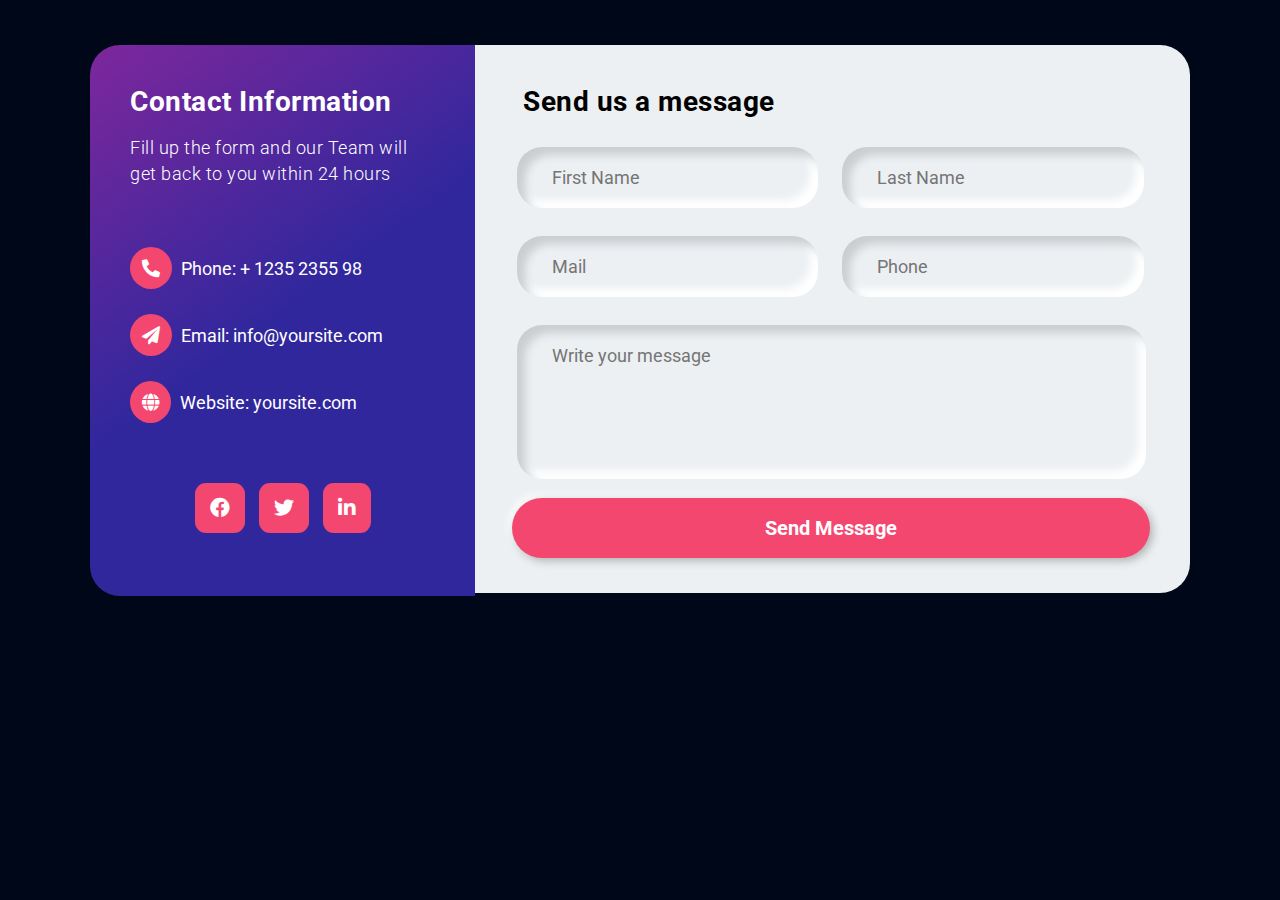
<file: contact us form/index.html>
<!DOCTYPE html>
<html lang="en">
<head>
    <meta charset="UTF-8">
    <meta http-equiv="X-UA-Compatible" content="IE=edge">
    <meta name="viewport" content="width=device-width, initial-scale=1.0">
    <title>Contact Us Page</title>
    <link rel="stylesheet" href="https://fonts.googleapis.com/css2?family=Roboto:wght@300;400;500;700&display=swap">

    <link rel="stylesheet" href="https://use.fontawesome.com/releases/v5.15.4/css/all.css">
    <link rel="stylesheet" href="sytle.css">
</head>
<body>
    <section id="section-wrapper">
        <div class="box-wrapper">
            <div class="info-wrap">
                <h2 class="info-title">Contact Information</h2>
                <h3 class="info-sub-title">Fill up the form and our Team will get back to you within 24 hours</h3>
                <ul class="info-details">
                    <li>
                        <i class="fas fa-phone-alt"></i>
                        <span>Phone:</span> <a href="tel:+ 1235 2355 98">+ 1235 2355 98</a>
                    </li>
                    <li>
                        <i class="fas fa-paper-plane"></i>
                        <span>Email:</span> <a href="mailto:info@yoursite.com">info@yoursite.com</a>
                    </li>
                    <li>
                        <i class="fas fa-globe"></i>
                        <span>Website:</span> <a href="#">yoursite.com</a>
                    </li>
                </ul>
                <ul class="social-icons">
                    <li><a href="#"><i class="fab fa-facebook"></i></a></li>
                    <li><a href="#"><i class="fab fa-twitter"></i></a></li>
                    <li><a href="#"><i class="fab fa-linkedin-in"></i></a></li>
                </ul>
            </div>
            <div class="form-wrap">
                <form action="#" method="POST">
                    <h2 class="form-title">Send us a message</h2>
                    <div class="form-fields">
                        <div class="form-group">
                            <input type="text" class="fname" placeholder="First Name">
                        </div>
                        <div class="form-group">
                            <input type="text" class="lname" placeholder="Last Name">
                        </div>
                        <div class="form-group">
                            <input type="email" class="email" placeholder="Mail">
                        </div>
                        <div class="form-group">
                            <input type="number" class="phone" placeholder="Phone">
                        </div>
                        <div class="form-group">
                            <textarea name="message" id="" placeholder="Write your message"></textarea>
                        </div>
                    </div>
                    <input type="submit" value="Send Message" class="submit-button">
                </form>
            </div>
        </div>
    </section>
</body>
</html>
</file>
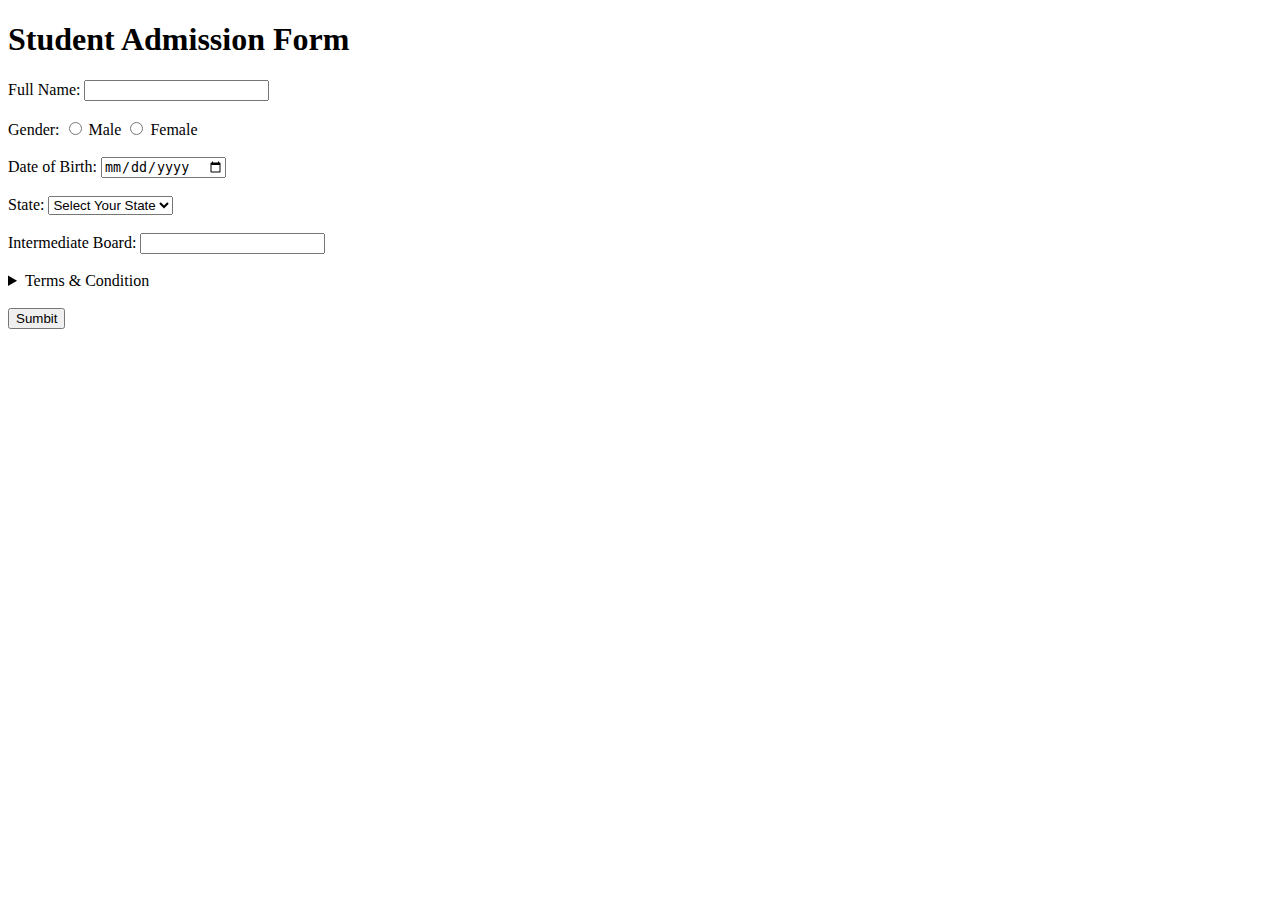
<file: form.html>
<!DOCTYPE html>
<html lang="en">

<head>
    <meta charset="UTF-8">
    <meta name="viewport" content="width=device-width, initial-scale=1.0">
    <title>Student Admission Form</title>
</head>

<body>
    <h1>Student Admission Form</h1>

    <form action="">

        <label>Full Name:</label>
        <input type="text">
        <br><br>

        <label>Gender:</label>
        <input type="radio" name="gender"> Male
        <input type="radio" name="gender"> Female
        <br><br>

        <label>Date of Birth:</label>
        <input type="date">
        <br><br>

        <label>State:</label>
        <select>
            <option>Select Your State</option>
            <option>UP</option>
            <option>Delhi</option>
            <option>Assam</option>
            <option>Varanasi</option>
            <option>Noida</option>
        </select>
        <br><br>

        <label>Intermediate Board:</label>
        <input type="text" list="board">
        <datalist id="board">
            <option>CBSE Board</option>
            <option>ISC Board</option>
            <option>UP Board</option>
            <option>Maharashtra Board</option>
        </datalist>
        <br><br>

        <details>
            <summary>Terms & Condition</summary>
            <p>Lorem ipsum dolor sit, amet consectetur adipisicing elit. Accusamus eligendi sed ducimus in reiciendis
                velit harum suscipit, quasi odit consectetur veritatis dicta molestias quisquam officiis dignissimos
                tempore fugit ipsum exercitationem unde ea similique, aspernatur nostrum cumque facilis. Aliquid
                commodi, distinctio itaque culpa, voluptatum tempora illo iste veritatis odit totam excepturi.</p>
        </details>
        <br>
        
        <button>Sumbit</button>

    </form>
</body>

</html>
</file>
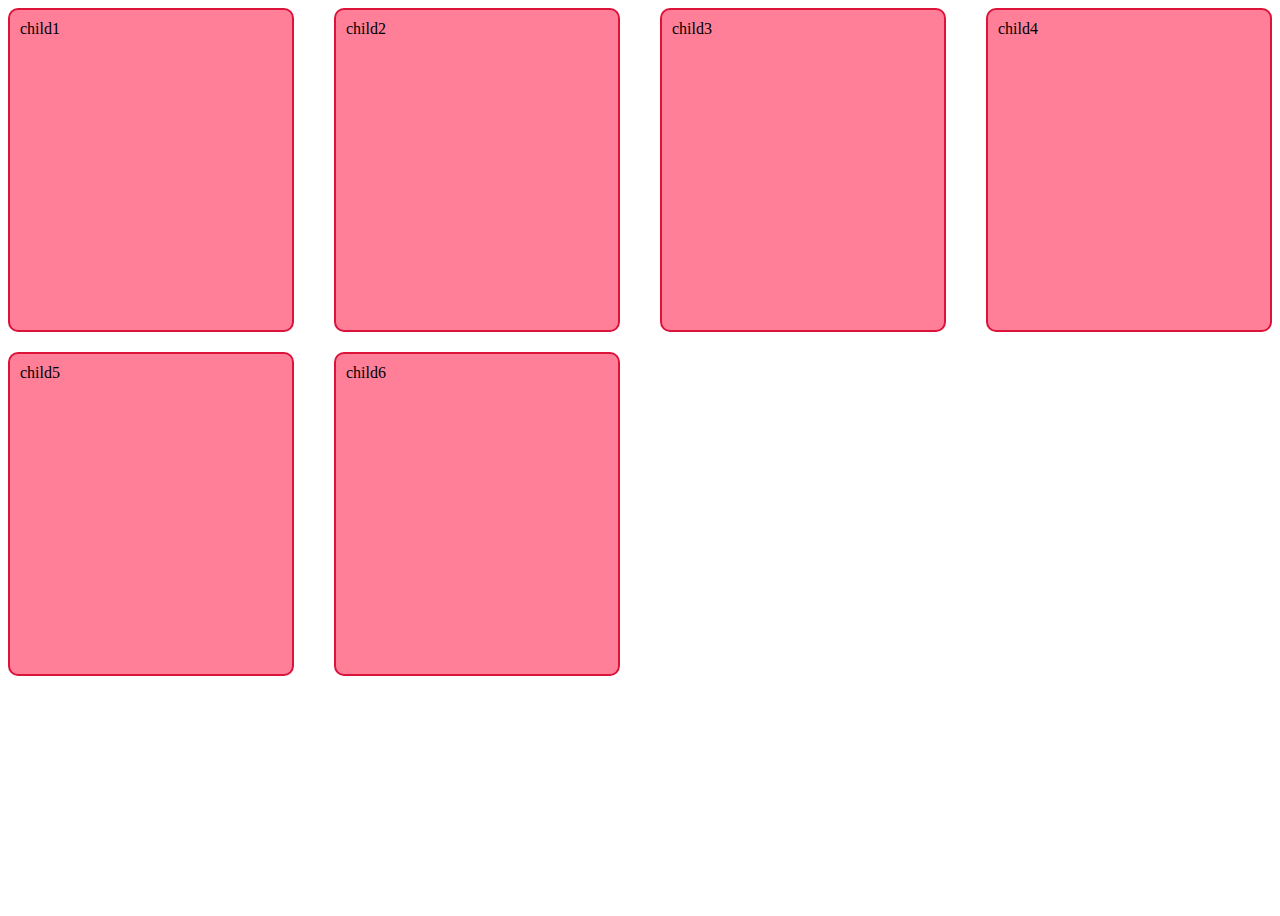
<file: grid.html>
<!DOCTYPE html>
<html lang="en">
<head>
    <meta charset="UTF-8">
    <meta name="viewport" content="width=device-width, initial-scale=1.0">
    <title>Flexbox</title>
    <style>
        .child{
            border:2px solid crimson;
            background-color: #ff7f98;
            border-radius: 10px;
            padding: 10px;
            height: 300px;
        }
        .parent{
            display: grid;
            /* grid-template-columns: 200px 300px 150px;
            grid-template-columns: 2fr 4fr 3fr; */
            column-gap: 40px;
            row-gap: 20px;
            grid-template-columns: repeat(4,1fr);
            grid-template-rows: 1fr 1fr 1fr;
            height: 100vh;
        }

        @media screen and (max-width: 1200px){  /*media screen is used to make your website responsive*/
            .parent{
                grid-template-columns: 1fr 1fr;
            }
        }

        @media screen and (max-width: 800px){
            .parent{
                grid-template-columns: 100%;
            }
        }
        
    </style>
</head>
<body>
    <div class="parent">
        <div class="child">child1</div>
        <div class="child">child2</div>
        <div class="child">child3</div>
        <div class="child">child4</div>
        <div class="child">child5</div>
        <div class="child">child6</div>
    </div>
</body>
</html>
</file>
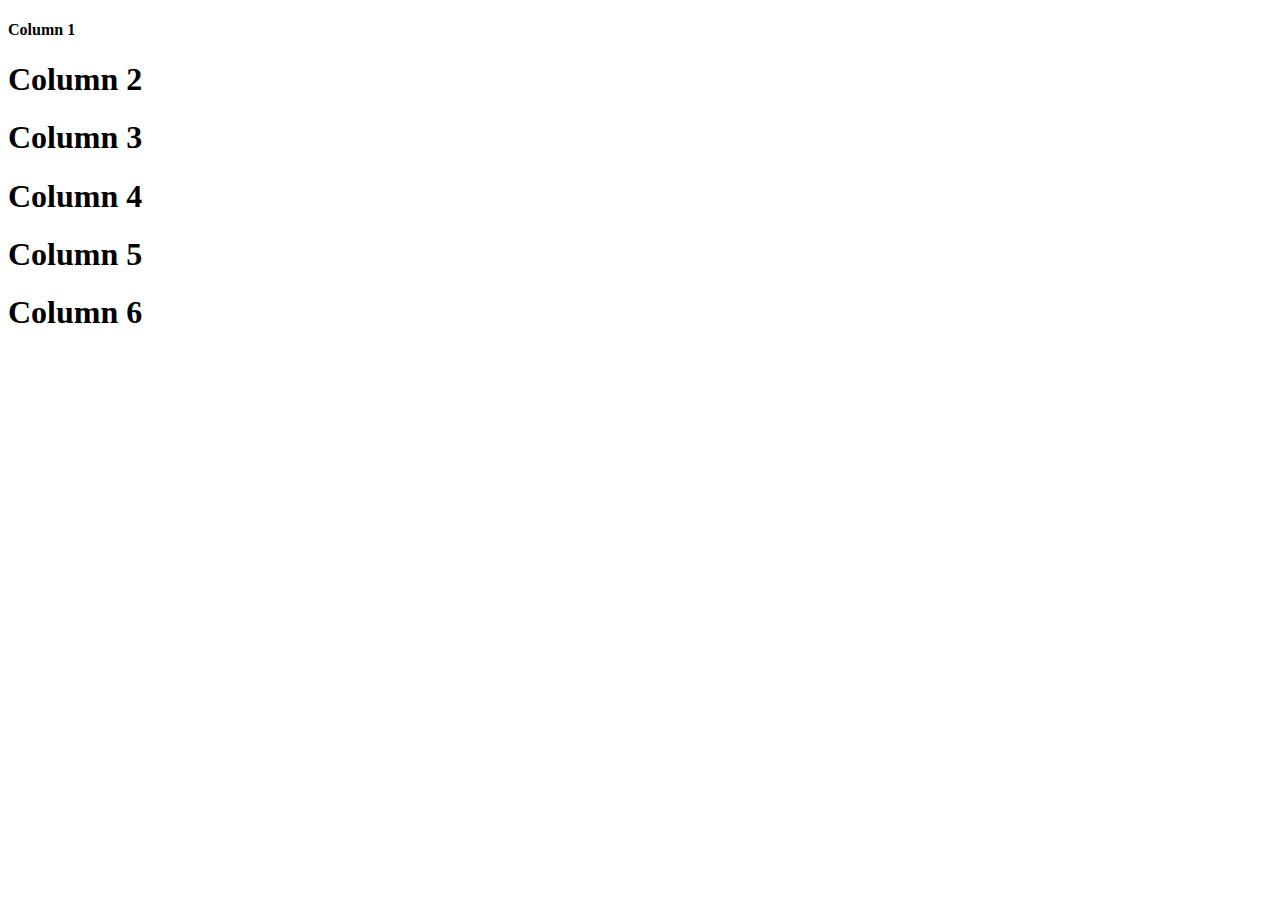
<file: using bootstrap/bootstrapgrid.html>
<!doctype html>
<html lang="en">
  <head>
    <meta charset="utf-8">
    <meta name="viewport" content="width=device-width, initial-scale=1">
    <title>Bootstrap demo</title>
    <link href="https://cdn.jsdelivr.net/npm/bootstrap@5.3.0/dist/css/bootstrap.min.css" rel="stylesheet" integrity="sha384-9ndCyUaIbzAi2FUVXJi0CjmCapSmO7SnpJef0486qhLnuZ2cdeRhO02iuK6FUUVM" crossorigin="anonymous">
  </head>
  <body>

    <div class="container">
        <div class="row text-white">
            <div class="col-sm-6 col-md-4 col-lg-3 bg-primary">       <!--  4 //400-->
                <h4>Column 1</h4>
            </div>
            <div class="col-sm-6 col-md-4 col-lg-3 bg-warning">         <!--  8  //800-->
                <h1>Column 2</h1>
            </div>
            <div class="col-sm-6 col-md-4 col-lg-3 bg-danger">         <!--   12  //1200 -->
                <h1>Column 3</h1>
            </div>
            <div class="col-sm-6 col-md-4 col-lg-3 bg-success">          <!-- next line  -->
                <h1>Column 4</h1>
            </div>
            <div class="col-sm-6 col-md-4 col-lg-3 bg-dark">
                <h1>Column 5</h1>
            </div>
            <div class="col-sm-6 col-md-4 col-lg-3 bg-secondary">
                <h1>Column 6</h1>
            </div>
        </div>
    </div>

    <script src="https://cdn.jsdelivr.net/npm/bootstrap@5.3.0/dist/js/bootstrap.bundle.min.js" integrity="sha384-geWF76RCwLtnZ8qwWowPQNguL3RmwHVBC9FhGdlKrxdiJJigb/j/68SIy3Te4Bkz" crossorigin="anonymous"></script>
  </body>
</html>
</file>
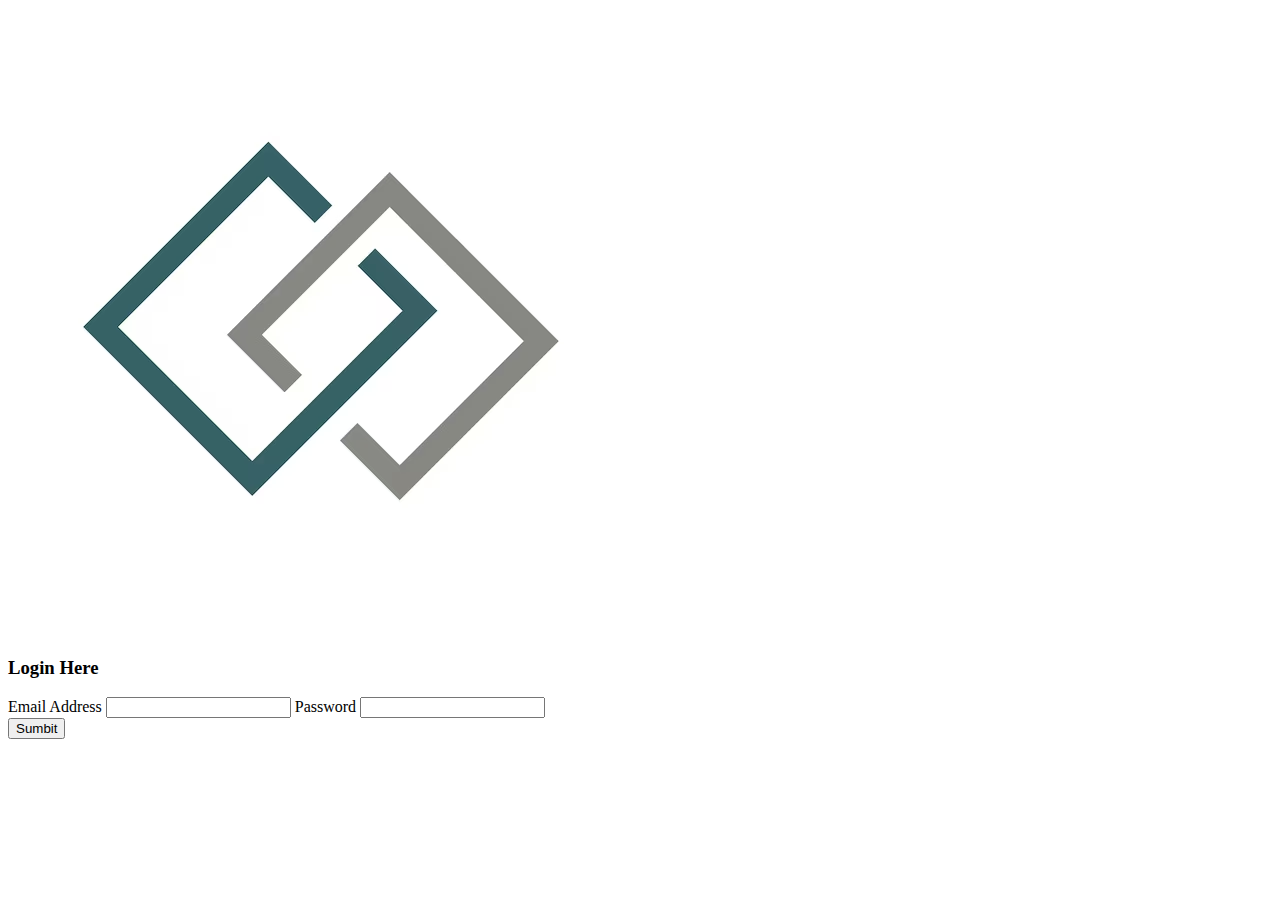
<file: using bootstrap/bootstraplogin.html>
<!doctype html>
<html lang="en">
  <head>
    <meta charset="utf-8">
    <meta name="viewport" content="width=device-width, initial-scale=1">
    <title>Bootstrap demo</title>
    <link href="https://cdn.jsdelivr.net/npm/bootstrap@5.3.0/dist/css/bootstrap.min.css" rel="stylesheet" integrity="sha384-9ndCyUaIbzAi2FUVXJi0CjmCapSmO7SnpJef0486qhLnuZ2cdeRhO02iuK6FUUVM" crossorigin="anonymous">
  </head>
  <body class="bg-danger d-flex justify-content-center align-items-center vh-100">

  </div>
  <div class="card col-lg-3 col-md-6 col-sm-10 p-5">
    <img class="w-25 d-block m-auto" src="img1.avif" alt="image">
    
    <h3 class="text-center my-5">Login Here</h3>
    <form>
      <label for="email">Email Address</label>
      <input type="email" class="form-control">
      
      <label for="password">Password</label>
      <input type="password" class="form-control">
        <br>
      <button type="button" class="btn btn-danger w-100" >Sumbit</button>
  </form>
</div>

    <script src="https://cdn.jsdelivr.net/npm/bootstrap@5.3.0/dist/js/bootstrap.bundle.min.js" integrity="sha384-geWF76RCwLtnZ8qwWowPQNguL3RmwHVBC9FhGdlKrxdiJJigb/j/68SIy3Te4Bkz" crossorigin="anonymous"></script>
  </body>
</html>
</file>
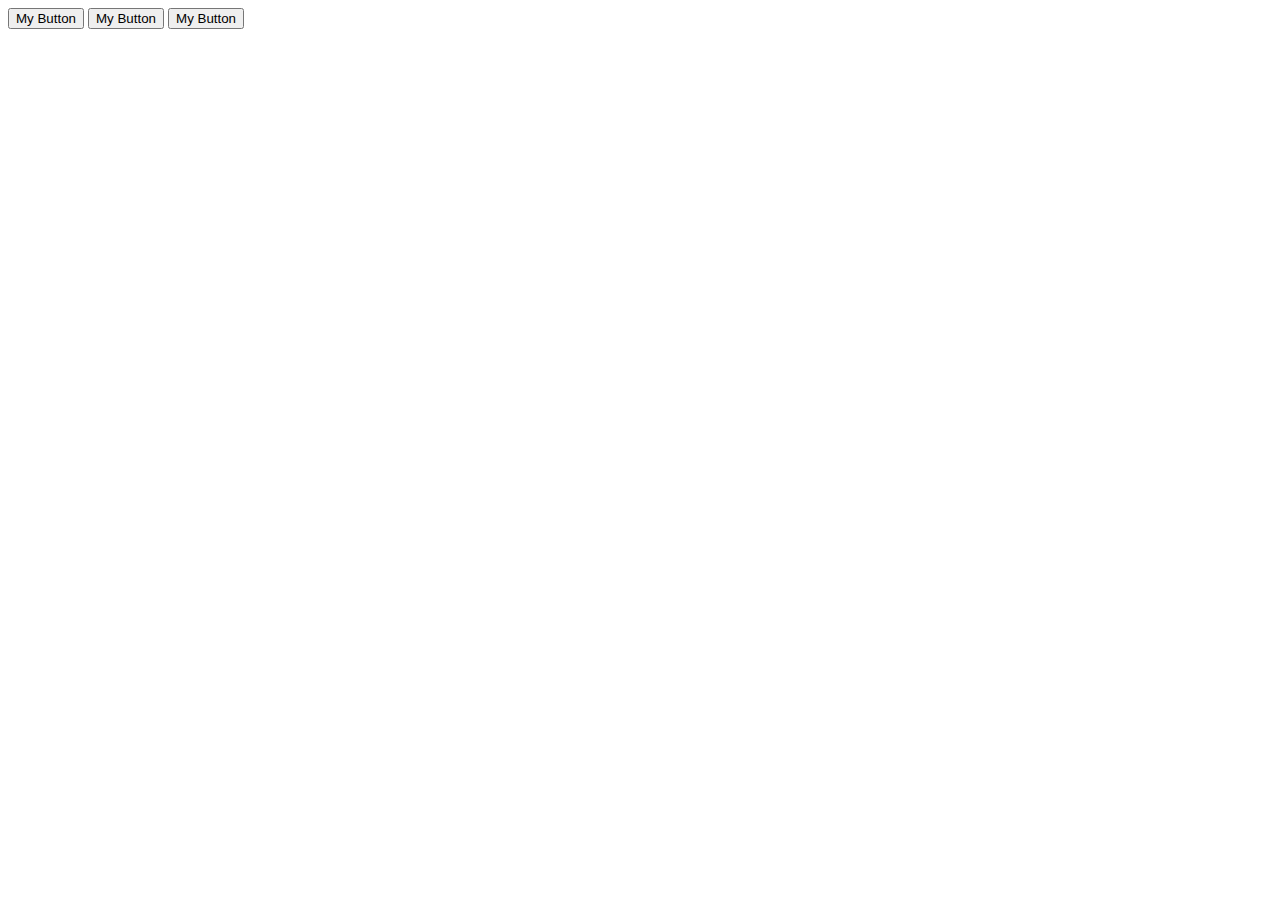
<file: using bootstrap/usingbootstrap.html>
<!doctype html>
<html lang="en">
  <head>
    <meta charset="utf-8">
    <meta name="viewport" content="width=device-width, initial-scale=1">
    <title>Bootstrap demo</title>
    <link href="https://cdn.jsdelivr.net/npm/bootstrap@5.3.0/dist/css/bootstrap.min.css" rel="stylesheet" integrity="sha384-9ndCyUaIbzAi2FUVXJi0CjmCapSmO7SnpJef0486qhLnuZ2cdeRhO02iuK6FUUVM" crossorigin="anonymous">
  </head>
  <body>

    <button class="btn btn-info">My Button</button>
    <button class="btn btn-outline-primary">My Button</button>
    <button class="btn btn-outline-danger btn-lg">My Button</button>

    <script src="https://cdn.jsdelivr.net/npm/bootstrap@5.3.0/dist/js/bootstrap.bundle.min.js" integrity="sha384-geWF76RCwLtnZ8qwWowPQNguL3RmwHVBC9FhGdlKrxdiJJigb/j/68SIy3Te4Bkz" crossorigin="anonymous"></script>
  </body>
</html>
</file>
<file: contact us form/sytle.css>
*{
    padding: 0;
    margin: 0;
    box-sizing: border-box;
}
body{
    background: #000718; 
}
body, input,textarea, a{
    font-family: 'Roboto', sans-serif;
}
#section-wrapper{
    width: 100%;
    padding: 10px;
}
.box-wrapper{
    position: relative;
    display: table;
    width:1100px;
    margin:auto;
    margin-top:35px;
    border-radius: 30px;
}
.info-wrap{
    width:35%;
    height: 551px;
    padding: 40px;
    float: left;
    display: block;
    border-radius: 30px 0px 0px 30px;
    background: linear-gradient(144deg, rgba(126,39,156,1) 0%, rgba(49,39,157,1) 49%);
    color: #fff;
}
.info-title{
    text-align: left;
    font-size: 28px;
    letter-spacing: 0.5px;
}
.info-sub-title{
    font-size: 18px;
    font-weight: 300;
    margin-top: 17px;
    letter-spacing: 0.5px;
    line-height: 26px;
}
.info-details {
    list-style: none;
    margin: 60px 0px;
}
.info-details li {
    margin-top: 25px;
    font-size: 18px;
    color: #fff;
}
.info-details li i {
    background: #F44770;
    padding: 12px;
    border-radius: 50%;
    margin-right: 5px;
}
.info-details li a {
    color: #fff;
    text-decoration: none;
}
.info-details li a:hover {
    color: #F44770;
}
.social-icons {
    list-style: none;
    text-align: center;
    margin: 20px 0px;
}
.social-icons li {
    display: inline-block;
}
.social-icons li i {
    background: #F44770;
    color: #fff;
    padding: 15px;
    font-size: 20px;
    border-radius: 22%;
    margin: 0px 5px;
    cursor: pointer;
    transition: all .5s;
}
.social-icons li i:hover {
    background: #fff;
    color: #000000;
}
.form-wrap{
    width:65%;
    float: right;
    padding:40px 25px 35px 25px;
    border-radius: 0px 30px 30px 0px;
    background: #ecf0f3;
}
.form-title{
    text-align: left;
    margin-left: 23px;
    font-size: 28px;
    letter-spacing: 0.5px;
}
.form-fields{
    display: table;
    width: 100%;
    padding: 15px 5px 5px 5px;
}
.form-fields input,
.form-fields textarea{
    border: none;
    outline:none;
    background: none;
    font-size: 18px;
    color:#555;
    padding: 20px 10px 20px 5px;
    width:100%
}
.form-fields textarea{
    height: 150px;
    resize: none;
}
.form-group{
    width: 46%;
    float: left;
    padding: 0px 30px;
    margin: 14px 12px;
    border-radius: 25px;
    box-shadow: inset 8px 8px 8px #cbced1, inset -8px -8px 8px #ffffff;
}
.form-fields .form-group:last-child {
    width: 96%;
}
.submit-button{
    width: 96%;
    height: 60px;
    margin: 0px 12px;
    border-radius: 30px;
    font-size: 20px;;
    font-weight: 700;
    outline: none;
    border:none;
    cursor: pointer;
    color:#fff;
    text-align: center;
    background: #F44770;
    box-shadow: 3px 3px 8px #b1b1b1, -3px -3px 8px #ffffff;
    transition: .5s;
}
.submit-button:hover{
    background: #31279d;
}
</file>
